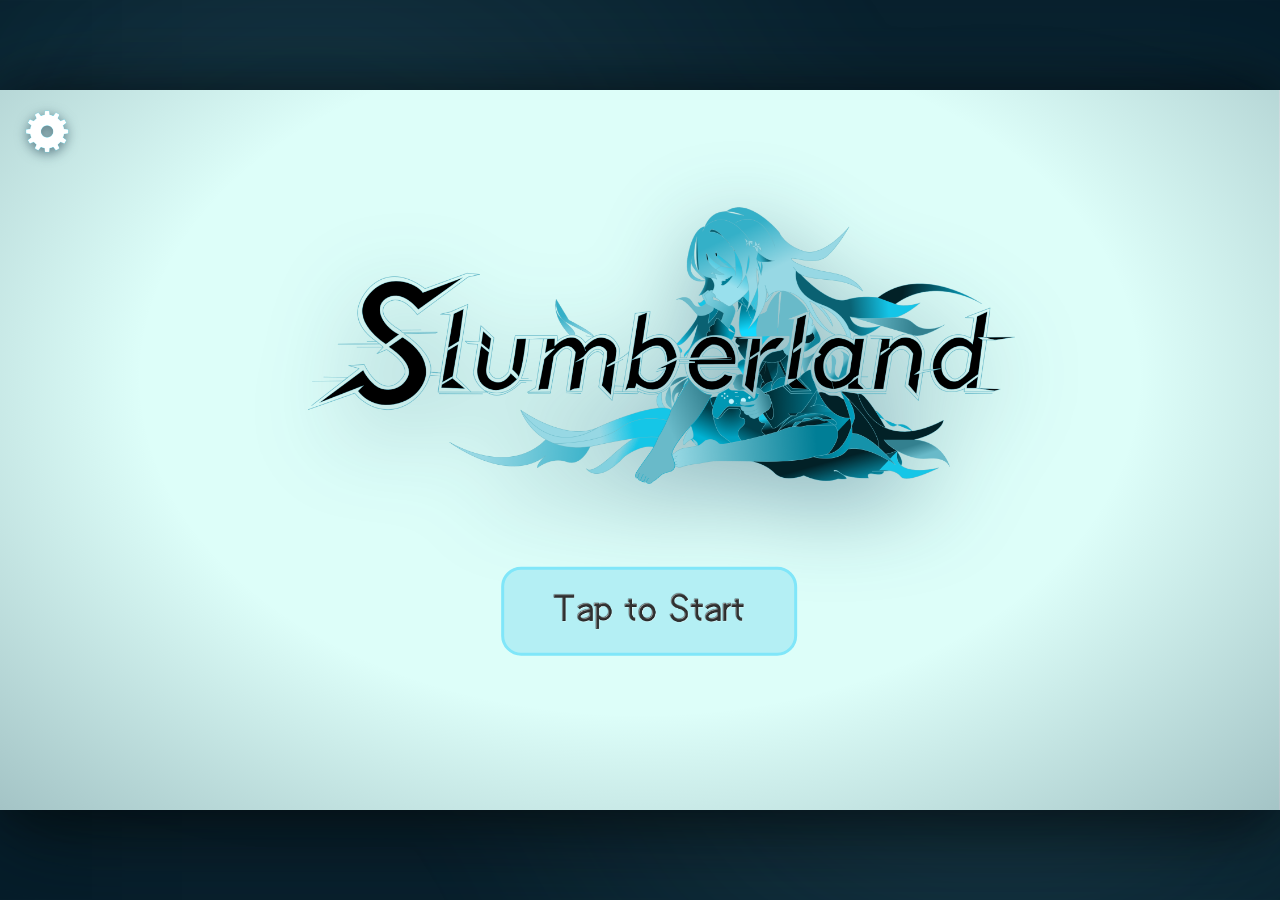
<file: index.html>
<!DOCTYPE html>
<html lang="zh-CN">
<head>
  <meta charset="UTF-8" />
  <meta name="viewport" content="width=device-width, initial-scale=1.0" />
  <title>Slumberland</title>
  <link rel="stylesheet" href="css/style.css" />
</head>
<body>
  <div class="stage">
    <div class="canvas first-page">

      <!-- ======== background art ======== -->
      <img class="bg" src="assets/img/first_page__Image2.png" alt="" />
      <div class="tint"></div>

      <!-- ======== center logo (bleeds off the top, like the design) ======== -->
      <img class="anchor first-logo fade-in" src="assets/img/first_page__Image3.png" alt="Slumberland logo" />

      <!-- ======== "Tap to start" button -> choose page ========
           Looks exactly like the original box + "tap to start" text in
           first_page.svg, but is now a real clickable button. -->
      <button class="anchor title-box fade-in" aria-label="Tap to start"
        onclick="go('choose.html')">
        <img class="title-text" src="assets/img/first_page__Image4.png" alt="Tap to start" />
      </button>

      <!-- ======== settings gear (top-left) + panel ======== -->
      <button class="gear" aria-label="Settings">
        <img src="assets/img/gear.png" alt="Settings" />
      </button>

      <div class="settings-panel">
        <div class="panel-inner">
          <button type="button" class="home-btn" data-home-btn data-i18n="home_label">Home</button>
          <span class="panel-label" data-i18n="lang_label">Language</span>
          <div class="seg">
            <button type="button" data-lang-btn="zh" class="active">中文</button>
            <button type="button" data-lang-btn="en">English</button>
          </div>
          <span class="panel-label" data-i18n="music_label">Music</span>
          <button type="button" class="switch" data-music-switch><span class="knob"></span></button>
          <span class="music-state" data-music-state>ON</span>
          <span class="panel-label vol-label" data-i18n="volume_label">Volume</span>
          <input type="range" class="vol-slider" data-volume-slider min="0" max="100" value="100" />
        </div>
      </div>

    </div>
  </div>

  <script src="js/main.js"></script>
</body>
</html>
</file>
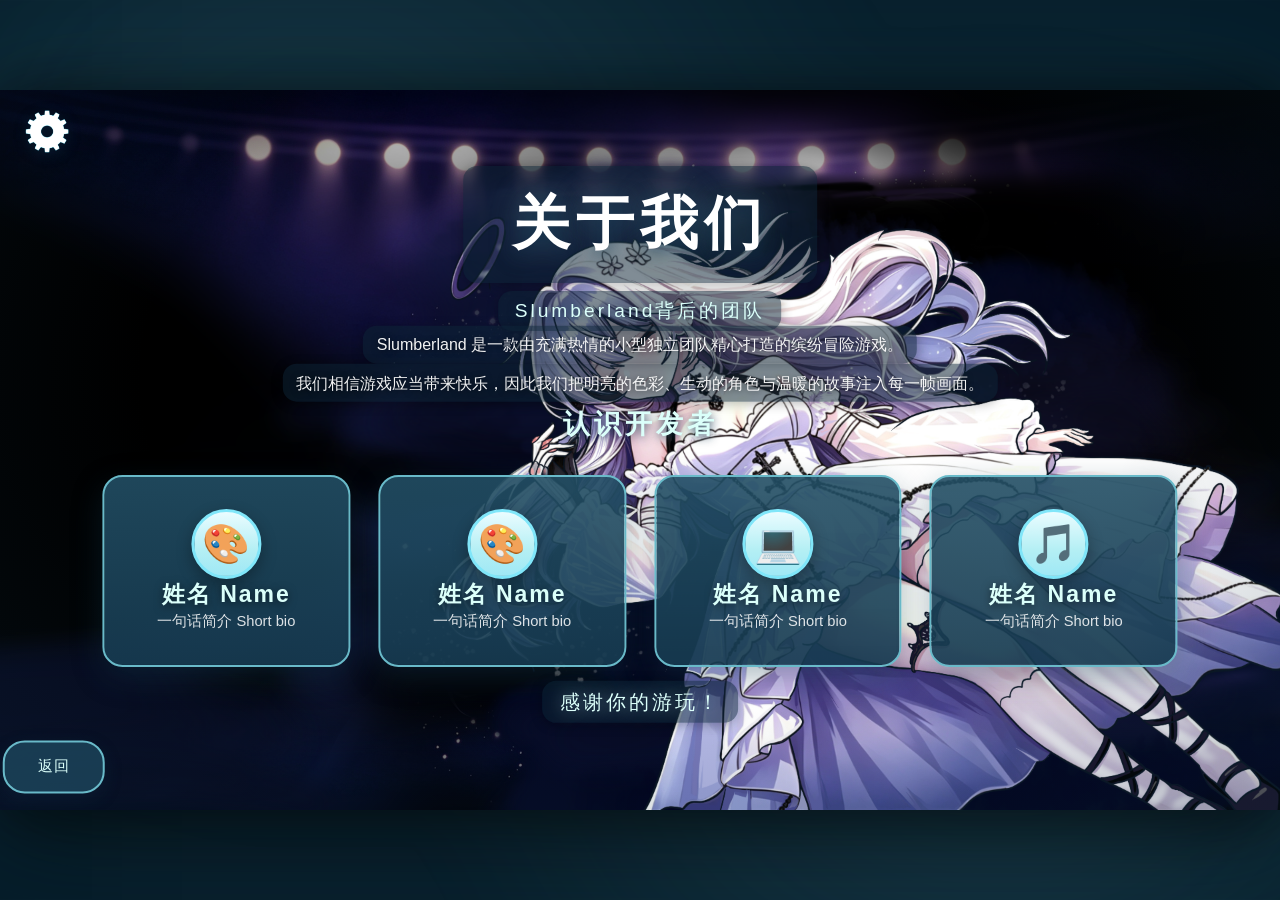
<file: about.html>
<!DOCTYPE html>
<html lang="zh-CN">
<head>
  <meta charset="UTF-8" />
  <meta name="viewport" content="width=device-width, initial-scale=1.0" />
  <title>Slumberland</title>
  <link rel="stylesheet" href="css/style.css" />
</head>
<body>
  <div class="stage">
    <div class="canvas sub-page about-page game-bg">

      <img class="bg" src="assets/img/game_back_new.png" alt="" />
      <div class="tint tint-strong"></div>

      <header class="sub-head fade-in">
        <h1 data-i18n="about_title">About Us</h1>
        <p class="lead" data-i18n="about_lead">The team behind Slumberland</p>
      </header>

      <!-- intro -->
      <div class="about-intro fade-in">
        <p data-i18n="about_p1">
          Slumberland is a colourful adventure game crafted with love by a small,
          passionate indie team.
        </p>
        <p data-i18n="about_p2">
          We believe games should spark joy, so we poured bright colours, lively
          characters and a heartfelt story into every frame.
        </p>
      </div>

      <!-- developers — 展示每一位开发者。修改：把 emoji 头像换成照片
           <img src="assets/img/你的照片.png">，填上真实姓名和一句话简介；
           新增开发者：复制一个 <article class="dev-card"> 即可 -->
      <div class="team fade-in">
        <h2 class="team-label" data-i18n="about_team">Meet the Developers</h2>
        <div class="dev-grid">
          <article class="dev-card">
            <div class="dev-avatar">&#127912;</div>
            <h3 class="dev-name">姓名 Name</h3>
            <p class="dev-info">一句话简介 Short bio</p>
          </article>

          <article class="dev-card">
            <div class="dev-avatar">&#127912;</div>
            <h3 class="dev-name">姓名 Name</h3>
            <p class="dev-info">一句话简介 Short bio</p>
          </article>

          <article class="dev-card">
            <div class="dev-avatar">&#128187;</div>
            <h3 class="dev-name">姓名 Name</h3>
            <p class="dev-info">一句话简介 Short bio</p>
          </article>

          <article class="dev-card">
            <div class="dev-avatar">&#127925;</div>
            <h3 class="dev-name">姓名 Name</h3>
            <p class="dev-info">一句话简介 Short bio</p>
          </article>
        </div>
      </div>

      <div class="anchor thanks fade-in" data-i18n="about_thanks">Thank you for playing!</div>

      <button class="anchor back-btn fade-in" data-i18n="pttlb_back"
        onclick="go('pttlb.html')">&#8592; Back</button>

      <button class="gear" aria-label="Settings">
        <img src="assets/img/gear.png" alt="Settings" />
      </button>

      <div class="settings-panel">
        <div class="panel-inner">
          <button type="button" class="home-btn" data-home-btn data-i18n="home_label">Home</button>
          <span class="panel-label" data-i18n="lang_label">Language</span>
          <div class="seg">
            <button type="button" data-lang-btn="zh" class="active">中文</button>
            <button type="button" data-lang-btn="en">English</button>
          </div>
          <span class="panel-label" data-i18n="music_label">Music</span>
          <button type="button" class="switch" data-music-switch><span class="knob"></span></button>
          <span class="music-state" data-music-state>ON</span>
          <span class="panel-label vol-label" data-i18n="volume_label">Volume</span>
          <input type="range" class="vol-slider" data-volume-slider min="0" max="100" value="100" />
        </div>
      </div>

    </div>
  </div>

  <script src="js/main.js"></script>
</body>
</html>
</file>
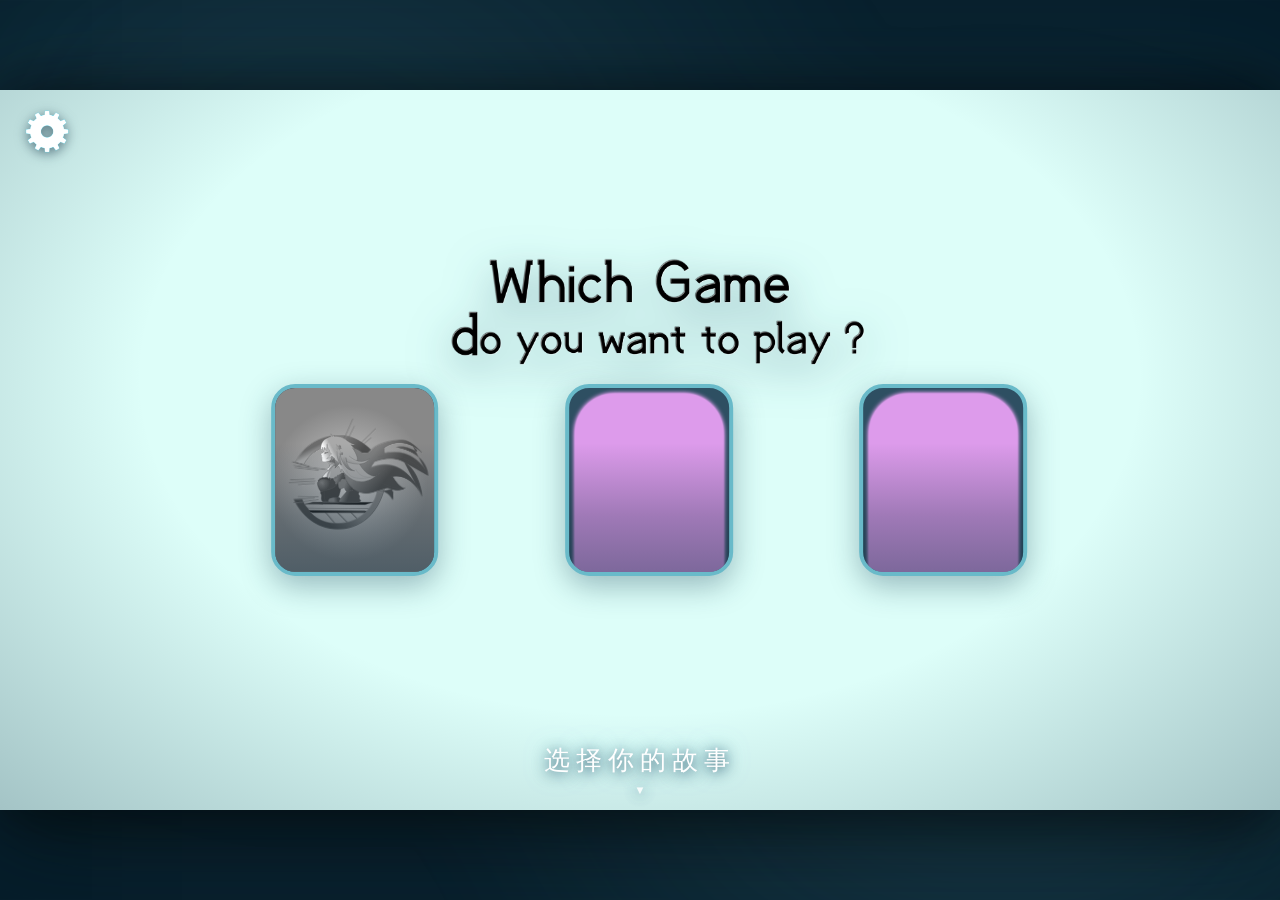
<file: choose.html>
<!DOCTYPE html>
<html lang="zh-CN">
<head>
  <meta charset="UTF-8" />
  <meta name="viewport" content="width=device-width, initial-scale=1.0" />
  <title>Slumberland</title>
  <link rel="stylesheet" href="css/style.css" />
</head>
<body>
  <div class="stage">
    <div class="canvas choose-page">

      <!-- ======== background art ======== -->
      <img class="bg" src="assets/img/choose_page__Image2.png" alt="" />
      <div class="tint"></div>

      <!-- ======== page title ======== -->
      <img class="anchor choose-title fade-in" src="assets/img/choose_page__Image3.png" alt="Choose your story" />

      <!-- ======== three independent hover boxes ======== -->
      <!-- leftmost box -> PttLB page -->
      <div class="anchor choose-box fade-in" style="--bx:27.7%;" data-target="pttlb.html">
        <img class="art" src="assets\img\logo2.svg" alt="" />
        <div class="box-shade"></div>
        <div class="box-text">
          <h3 data-i18n="box1_title">Slumberland</h3>
          <p data-i18n="box1_desc">Prelude to the Long Banquet</p>
          <span class="box-cta" data-i18n="choose_go">Enter</span>
        </div>
      </div>

      <!-- middle box -> coming soon -->
      <div class="anchor choose-box fade-in" style="--bx:50.7%;" data-target="comingsoon.html">
        <img class="art" src="assets/img/choose_page__Image15.png" alt="" />
        <div class="box-shade"></div>
        <div class="box-text">
          <h3 data-i18n="box2_title">Slumberland</h3>
          <p data-i18n="box2_desc">The Last carnival</p>
          <span class="box-cta" data-i18n="choose_go">Enter</span>
        </div>
      </div>

      <!-- rightmost box -> coming soon -->
      <div class="anchor choose-box fade-in" style="--bx:73.7%;" data-target="comingsoon.html">
        <img class="art" src="assets/img/choose_page__Image15.png" alt="" />
        <div class="box-shade"></div>
        <div class="box-text">
          <h3 data-i18n="box3_title">Gallery</h3>
          <p data-i18n="box3_desc">Unlock gorgeous artwork and collect every precious moment.</p>
          <span class="box-cta" data-i18n="choose_go">Enter</span>
        </div>
      </div>

      <!-- ======== bottom hint ======== -->
      <div class="anchor choose-hint fade-in" data-i18n="choose_hint">Choose your story</div>

      <!-- ======== settings gear (top-left) + panel ======== -->
      <button class="gear" aria-label="Settings">
        <img src="assets/img/gear.png" alt="Settings" />
      </button>

      <div class="settings-panel">
        <div class="panel-inner">
          <button type="button" class="home-btn" data-home-btn data-i18n="home_label">Home</button>
          <span class="panel-label" data-i18n="lang_label">Language</span>
          <div class="seg">
            <button type="button" data-lang-btn="zh" class="active">中文</button>
            <button type="button" data-lang-btn="en">English</button>
          </div>
          <span class="panel-label" data-i18n="music_label">Music</span>
          <button type="button" class="switch" data-music-switch><span class="knob"></span></button>
          <span class="music-state" data-music-state>ON</span>
          <span class="panel-label vol-label" data-i18n="volume_label">Volume</span>
          <input type="range" class="vol-slider" data-volume-slider min="0" max="100" value="100" />
        </div>
      </div>

    </div>
  </div>

  <script src="js/main.js"></script>
</body>
</html>
</file>
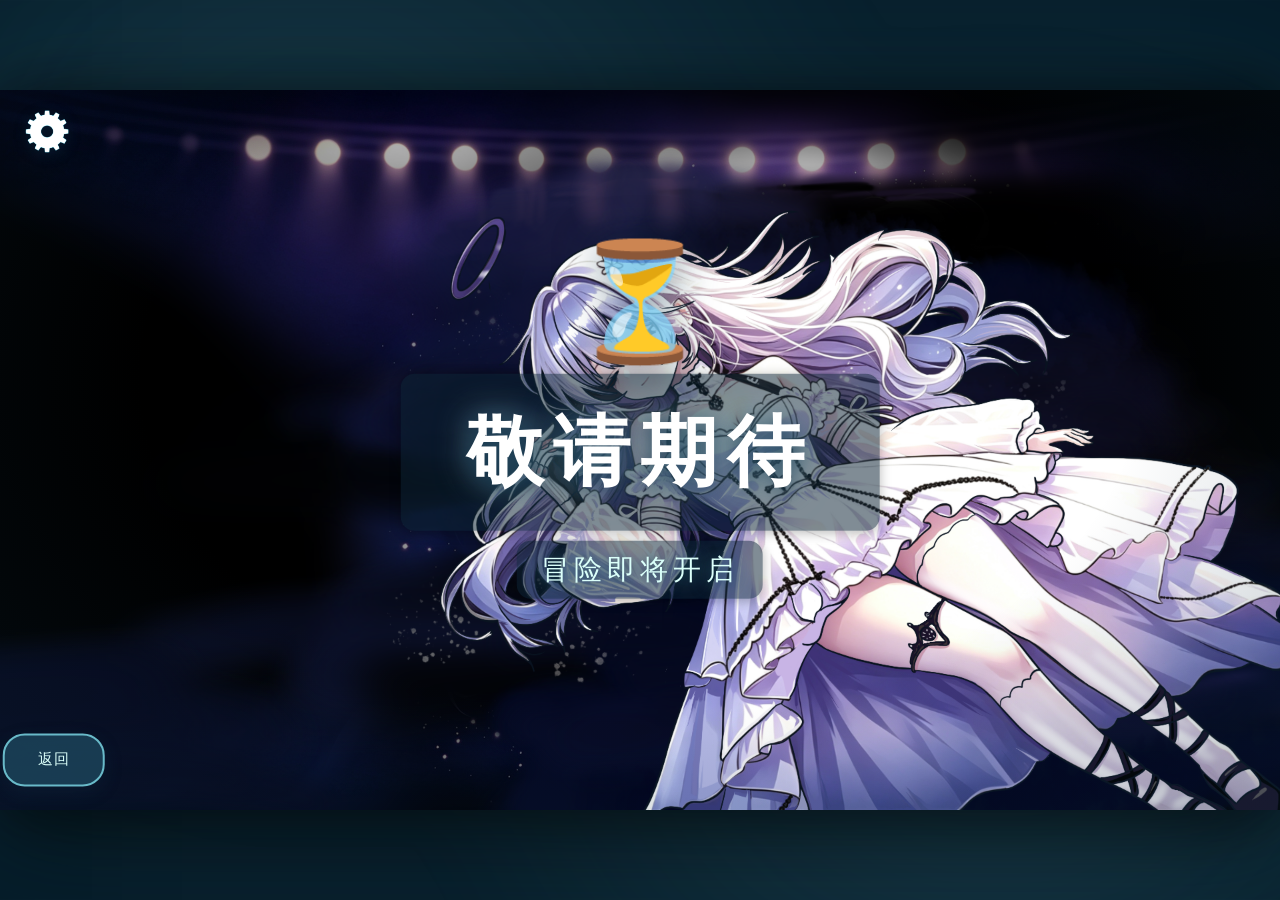
<file: comingsoon.html>
<!DOCTYPE html>
<html lang="zh-CN">
<head>
  <meta charset="UTF-8" />
  <meta name="viewport" content="width=device-width, initial-scale=1.0" />
  <title>Slumberland</title>
  <link rel="stylesheet" href="css/style.css" />
</head>
<body>
  <div class="stage">
    <div class="canvas sub-page coming-page game-bg">

      <img class="bg" src="assets/img/game_back_new.png" alt="" />
      <div class="tint tint-strong"></div>

      <!-- ======== coming soon ======== -->
      <div class="coming-soon fade-in">
        <div class="cs-clock">&#9203;</div>
        <h1 class="cs-title" data-i18n="cs_title">Coming Soon</h1>
        <p class="cs-sub" data-i18n="cs_sub">The adventure begins soon</p>
      </div>

      <!-- ======== back to choose ======== -->
      <button class="anchor back-btn fade-in" data-i18n="pttlb_back"
        onclick="go('choose.html')">&#8592; Back</button>

      <!-- ======== settings gear (top-left) + panel ======== -->
      <button class="gear" aria-label="Settings">
        <img src="assets/img/gear.png" alt="Settings" />
      </button>

      <div class="settings-panel">
        <div class="panel-inner">
          <button type="button" class="home-btn" data-home-btn data-i18n="home_label">Home</button>
          <span class="panel-label" data-i18n="lang_label">Language</span>
          <div class="seg">
            <button type="button" data-lang-btn="zh" class="active">中文</button>
            <button type="button" data-lang-btn="en">English</button>
          </div>
          <span class="panel-label" data-i18n="music_label">Music</span>
          <button type="button" class="switch" data-music-switch><span class="knob"></span></button>
          <span class="music-state" data-music-state>ON</span>
          <span class="panel-label vol-label" data-i18n="volume_label">Volume</span>
          <input type="range" class="vol-slider" data-volume-slider min="0" max="100" value="100" />
        </div>
      </div>

    </div>
  </div>

  <script src="js/main.js"></script>
</body>
</html>
</file>
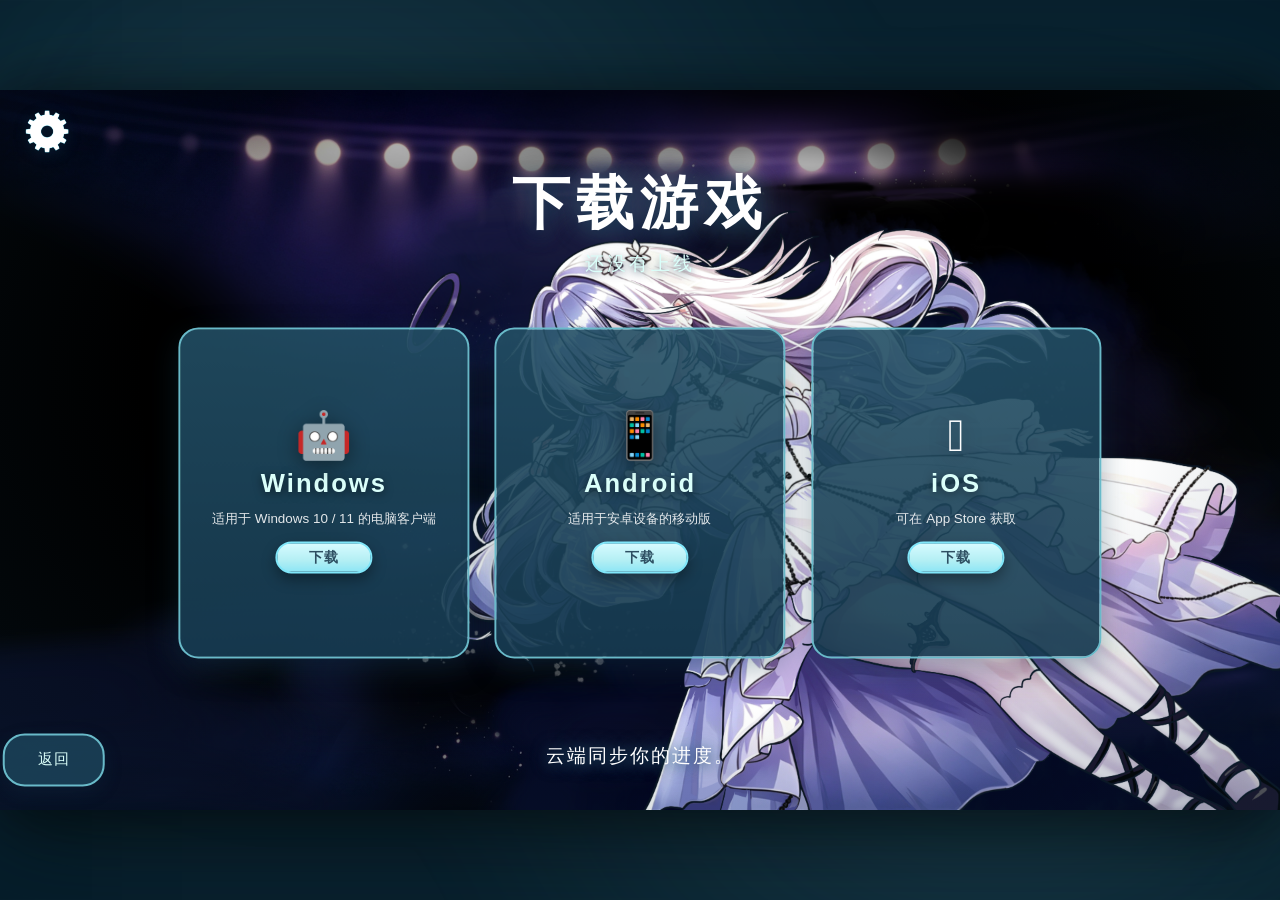
<file: download.html>
<!DOCTYPE html>
<html lang="zh-CN">
<head>
  <meta charset="UTF-8" />
  <meta name="viewport" content="width=device-width, initial-scale=1.0" />
  <title>Slumberland</title>
  <link rel="stylesheet" href="css/style.css" />
</head>
<body>
  <div class="stage">
    <div class="canvas sub-page">

      <img class="bg" src="assets/img/PttLB_page__Image2.png" alt="" />
      <div class="tint tint-strong"></div>

      <header class="sub-head fade-in">
        <h1 data-i18n="dl_title">Download</h1>
        <p class="lead" data-i18n="dl_lead">Get PttLB on your favourite platform</p>
      </header>

      <!-- platform cards -->
      <div class="cards fade-in">
        <div class="card">
          <div class="card-ico">&#129302;</div>
          <h3 data-i18n="dl_windows">Windows</h3>
          <p data-i18n="dl_windows_d">PC client for Windows 10 / 11</p>
          <button class="card-btn" data-i18n="dl_get">Download</button>
        </div>

        <div class="card">
          <div class="card-ico">&#128241;</div>
          <h3 data-i18n="dl_android">Android</h3>
          <p data-i18n="dl_android_d">Mobile version for Android devices</p>
          <button class="card-btn" data-i18n="dl_get">Download</button>
        </div>

        <div class="card">
          <div class="card-ico">&#63743;</div>
          <h3 data-i18n="dl_ios">iOS</h3>
          <p data-i18n="dl_ios_d">Available on the App Store</p>
          <button class="card-btn" data-i18n="dl_get">Download</button>
        </div>
      </div>

      <div class="anchor dl-note fade-in" data-i18n="dl_note">All platforms support cloud-sync progress.</div>

      <button class="anchor back-btn fade-in" data-i18n="pttlb_back"
        onclick="go('pttlb.html')">&#8592; Back</button>

      <button class="gear" aria-label="Settings">
        <img src="assets/img/gear.png" alt="Settings" />
      </button>

      <div class="settings-panel">
        <div class="panel-inner">
          <button type="button" class="home-btn" data-home-btn data-i18n="home_label">Home</button>
          <span class="panel-label" data-i18n="lang_label">Language</span>
          <div class="seg">
            <button type="button" data-lang-btn="zh" class="active">中文</button>
            <button type="button" data-lang-btn="en">English</button>
          </div>
          <span class="panel-label" data-i18n="music_label">Music</span>
          <button type="button" class="switch" data-music-switch><span class="knob"></span></button>
          <span class="music-state" data-music-state>ON</span>
          <span class="panel-label vol-label" data-i18n="volume_label">Volume</span>
          <input type="range" class="vol-slider" data-volume-slider min="0" max="100" value="100" />
        </div>
      </div>

    </div>
  </div>

  <script src="js/main.js"></script>
</body>
</html>
</file>
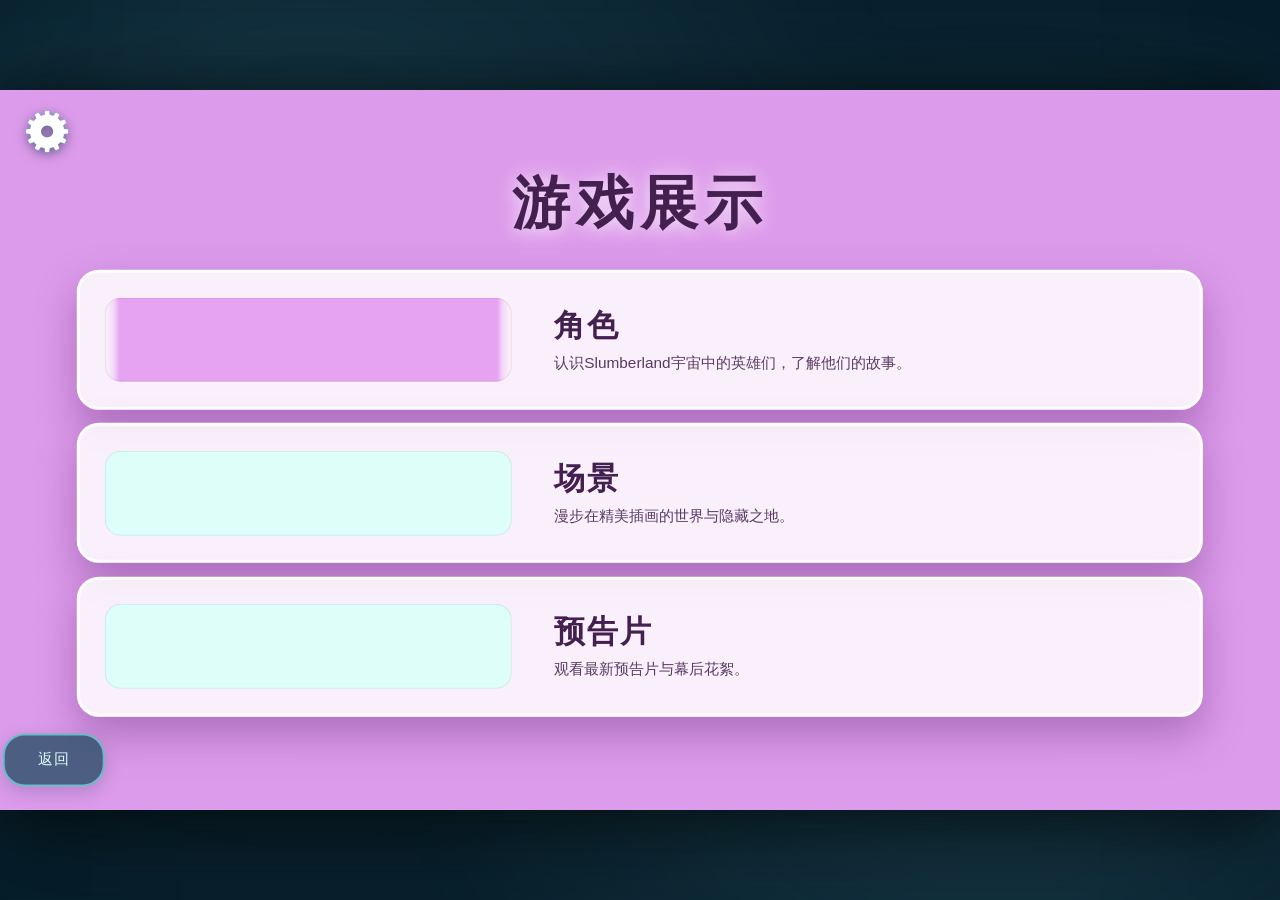
<file: gameshowcase.html>
<!DOCTYPE html>
<html lang="zh-CN">
<head>
  <meta charset="UTF-8" />
  <meta name="viewport" content="width=device-width, initial-scale=1.0" />
  <title>Slumberland</title>
  <link rel="stylesheet" href="css/style.css" />
</head>
<body>
  <div class="stage">
    <div class="canvas sub-page showcase-page">

      <!-- Pure-colour showcase page (left image / right text).
           新增展示项：复制一个 <article class="show-row"> 整段，换掉图片
           路径和 data-i18n 文案即可，无需改 JS/CSS。 -->
      <header class="sub-head fade-in">
        <h1 data-i18n="show_title">Game Showcase</h1>
      </header>

      <div class="showcase-list fade-in">
        <article class="show-row">
          <div class="show-media" style="background-image:url('assets/img/choose_page__Image15.png')"></div>
          <div class="show-info">
            <h3 data-i18n="show_c1_t">Characters</h3>
            <p data-i18n="show_c1_d">Meet the heroes of the Slumberland universe and learn their stories.</p>
          </div>
        </article>

        <article class="show-row">
          <div class="show-media" style="background-image:url('assets/img/choose_page__Image2.png')"></div>
          <div class="show-info">
            <h3 data-i18n="show_c2_t">Scenes</h3>
            <p data-i18n="show_c2_d">Wander through beautifully illustrated worlds and hidden lands.</p>
          </div>
        </article>

        <article class="show-row">
          <div class="show-media" style="background-image:url('assets/img/first_page__Image2.png')"></div>
          <div class="show-info">
            <h3 data-i18n="show_c3_t">Trailers</h3>
            <p data-i18n="show_c3_d">Watch the latest trailers and behind-the-scenes previews.</p>
          </div>
        </article>
      </div>

      <button class="anchor back-btn fade-in" data-i18n="pttlb_back"
        onclick="go('pttlb.html')">&#8592; Back</button>

      <button class="gear" aria-label="Settings">
        <img src="assets/img/gear.png" alt="Settings" />
      </button>

      <div class="settings-panel">
        <div class="panel-inner">
          <button type="button" class="home-btn" data-home-btn data-i18n="home_label">Home</button>
          <span class="panel-label" data-i18n="lang_label">Language</span>
          <div class="seg">
            <button type="button" data-lang-btn="zh" class="active">中文</button>
            <button type="button" data-lang-btn="en">English</button>
          </div>
          <span class="panel-label" data-i18n="music_label">Music</span>
          <button type="button" class="switch" data-music-switch><span class="knob"></span></button>
          <span class="music-state" data-music-state>ON</span>
          <span class="panel-label vol-label" data-i18n="volume_label">Volume</span>
          <input type="range" class="vol-slider" data-volume-slider min="0" max="100" value="100" />
        </div>
      </div>

    </div>
  </div>

  <script src="js/main.js"></script>
</body>
</html>
</file>
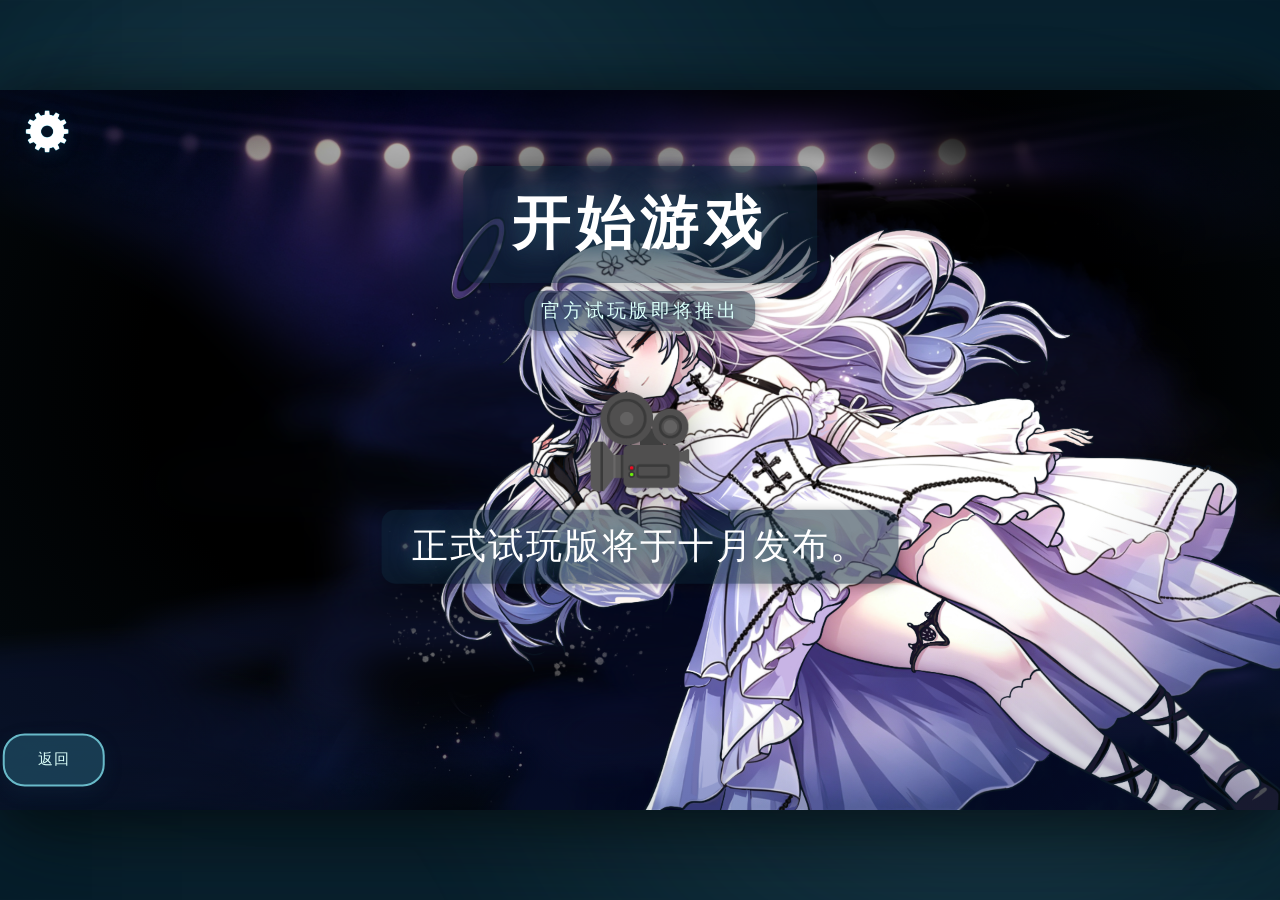
<file: play.html>
<!DOCTYPE html>
<html lang="zh-CN">
<head>
  <meta charset="UTF-8" />
  <meta name="viewport" content="width=device-width, initial-scale=1.0" />
  <title>Slumberland</title>
  <link rel="stylesheet" href="css/style.css" />
</head>
<body>
  <div class="stage">
    <div class="canvas sub-page game-bg">

      <img class="bg" src="assets/img/game_back_new.png" alt="" />
      <div class="tint tint-strong"></div>

      <!-- header -->
      <header class="sub-head fade-in">
        <h1 data-i18n="play_title">Play Now</h1>
        <p class="lead" data-i18n="play_lead">Choose how you want to play</p>
      </header>

      <!-- official demo notice -->
      <div class="demo-msg fade-in">
        <div class="demo-ico">&#127909;</div>
        <p class="demo-text" data-i18n="play_demo">The official demo will be released in October.</p>
      </div>

      <!-- back -->
      <button class="anchor back-btn fade-in" data-i18n="pttlb_back"
        onclick="go('pttlb.html')">&#8592; Back</button>

      <!-- gear + settings -->
      <button class="gear" aria-label="Settings">
        <img src="assets/img/gear.png" alt="Settings" />
      </button>

      <div class="settings-panel">
        <div class="panel-inner">
          <button type="button" class="home-btn" data-home-btn data-i18n="home_label">Home</button>
          <span class="panel-label" data-i18n="lang_label">Language</span>
          <div class="seg">
            <button type="button" data-lang-btn="zh" class="active">中文</button>
            <button type="button" data-lang-btn="en">English</button>
          </div>
          <span class="panel-label" data-i18n="music_label">Music</span>
          <button type="button" class="switch" data-music-switch><span class="knob"></span></button>
          <span class="music-state" data-music-state>ON</span>
          <span class="panel-label vol-label" data-i18n="volume_label">Volume</span>
          <input type="range" class="vol-slider" data-volume-slider min="0" max="100" value="100" />
        </div>
      </div>

    </div>
  </div>

  <script src="js/main.js"></script>
</body>
</html>
</file>
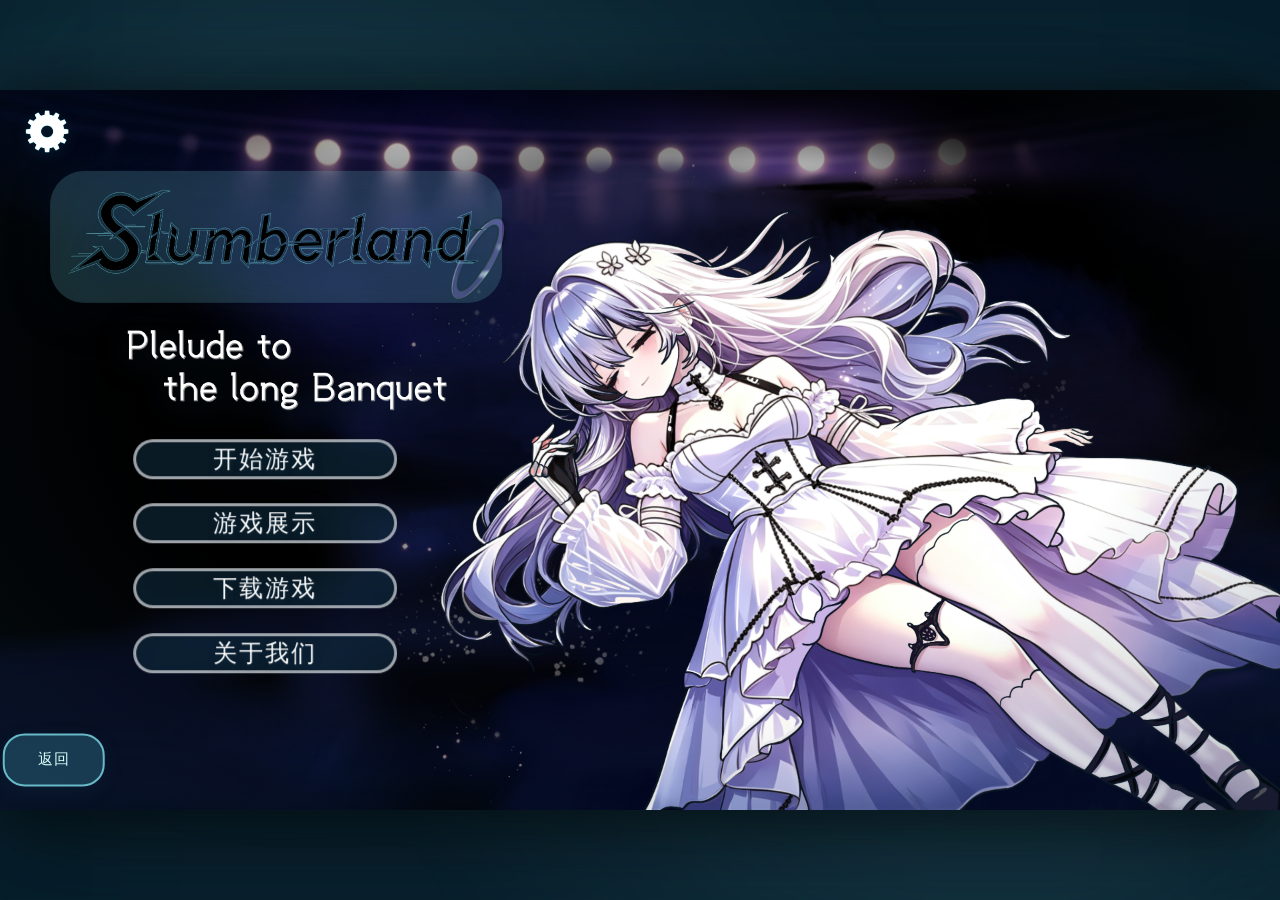
<file: pttlb.html>
<!DOCTYPE html>
<html lang="zh-CN">
<head>
  <meta charset="UTF-8" />
  <meta name="viewport" content="width=device-width, initial-scale=1.0" />
  <title>Slumberland</title>
  <link rel="stylesheet" href="css/style.css" />
</head>
<body>
  <div class="stage">
    <div class="canvas pttlb-page">

      <!-- ======== background art ======== -->
      <img class="bg" src="assets\img\game_back_new.png" alt="" />
      <div class="tint"></div>

      <!-- ======== page title + subtitle (left side, from the design) ======== -->
      <img class="anchor pttlb-title fade-in" src="assets/img/PttLB_page__Image3.png" alt="Slumberland" />
      <img class="anchor pttlb-logo fade-in" src="assets/img/PttLB_page__Image7.png" alt="Slumberland logo" />
      <img class="anchor pttlb-sub fade-in" src="assets/img/PttLB_page__Image5.png" alt="subtitle" />

      <!-- ======== four navigation buttons (from the design) ======== -->
      <button class="anchor pttlb-btn p-btn-1 fade-in"
        data-i18n="btn_play" onclick="go('play.html')">Play Now</button>

      <button class="anchor pttlb-btn p-btn-2 fade-in"
        data-i18n="btn_showcase" onclick="go('gameshowcase.html')">Gameshowcase</button>

      <button class="anchor pttlb-btn p-btn-3 fade-in"
        data-i18n="btn_download" onclick="go('download.html')">Download</button>

      <button class="anchor pttlb-btn p-btn-4 fade-in"
        data-i18n="btn_about" onclick="go('about.html')">About Us</button>

      <!-- ======== back to choose page ======== -->
      <button class="anchor back-btn fade-in" data-i18n="pttlb_back"
        onclick="go('choose.html')">&#8592; Back</button>

      <!-- ======== settings gear (top-left) + panel ======== -->
      <button class="gear" aria-label="Settings">
        <img src="assets/img/gear.png" alt="Settings" />
      </button>

      <div class="settings-panel">
        <div class="panel-inner">
          <button type="button" class="home-btn" data-home-btn data-i18n="home_label">Home</button>
          <span class="panel-label" data-i18n="lang_label">Language</span>
          <div class="seg">
            <button type="button" data-lang-btn="zh" class="active">中文</button>
            <button type="button" data-lang-btn="en">English</button>
          </div>
          <span class="panel-label" data-i18n="music_label">Music</span>
          <button type="button" class="switch" data-music-switch><span class="knob"></span></button>
          <span class="music-state" data-music-state>ON</span>
          <span class="panel-label vol-label" data-i18n="volume_label">Volume</span>
          <input type="range" class="vol-slider" data-volume-slider min="0" max="100" value="100" />
        </div>
      </div>

    </div>
  </div>

  <script src="js/main.js"></script>
</body>
</html>
</file>
<file: css/style.css>
/* =========================================================
   PttLB Website - Shared Theme
   Theme colors derived from the design SVGs:
     --cyan-light  #DBFFFA   (light background tint)
     --cyan        #B4EFF4   (title box / accent)
     --cyan-border #80E6F9   (light teal border)
     --teal        #69BAC9   (mid teal border / accents)
     --dark        #2E4F62   (dark blue boxes)
   ========================================================= */

:root {
  --cyan-light: #DBFFFA;
  --cyan: #B4EFF4;
  --cyan-border: #80E6F9;
  --teal: #69BAC9;
  --teal-strong: #35a6bd;
  --dark: #2E4F62;
  --dark-deep: #1c3545;
  --white: #ffffff;
  --shadow: 0 10px 30px rgba(20, 60, 80, 0.35);
  --shadow-soft: 0 6px 18px rgba(20, 60, 80, 0.22);
  --glow-cyan: 0 0 22px rgba(128, 230, 249, 0.5);
  --ease-out: cubic-bezier(0.22, 1, 0.36, 1);
  --ease-spring: cubic-bezier(0.34, 1.56, 0.64, 1);
  --font-deco: "ZCOOL KuaiLe", "站酷文艺体", "STKaiti", "KaiTi",
    "PingFang SC", "Microsoft YaHei", "Noto Sans SC", sans-serif;
  --font-body: "PingFang SC", "Microsoft YaHei", "Noto Sans SC",
    "Segoe UI", sans-serif;
}

* {
  margin: 0;
  padding: 0;
  box-sizing: border-box;
}

html,
body {
  width: 100%;
  height: 100%;
  overflow: hidden;
  font-family: var(--font-body);
  background: #081f2c;
  color: var(--white);
}

a {
  color: inherit;
  text-decoration: none;
}

button {
  font-family: inherit;
  cursor: pointer;
  border: none;
  background: none;
  color: inherit;
}

img {
  -webkit-user-drag: none;
  user-select: none;
}

/* ============ Stage / Canvas (16:9 design canvas) ============ */
.stage {
  position: fixed;
  inset: 0;
  display: flex;
  align-items: center;
  justify-content: center;
  background: #081f2c;
}

/* slow ambient glow breathing behind the game canvas (premium feel) */
.stage::before {
  content: "";
  position: absolute;
  inset: -8%;
  z-index: 0;
  background: radial-gradient(circle at 28% 30%, rgba(105, 186, 201, 0.14), transparent 46%),
    radial-gradient(circle at 74% 68%, rgba(128, 230, 249, 0.14), transparent 46%);
  filter: blur(36px);
  pointer-events: none;
  animation: ambience 11s ease-in-out infinite alternate;
}

@keyframes ambience {
  from {
    opacity: 0.5;
    transform: scale(1);
  }
  to {
    opacity: 1;
    transform: scale(1.06);
  }
}

.canvas {
  position: relative;
  overflow: hidden;
  width: min(100vw, calc(100vh * 16 / 9));
  height: min(100vh, calc(100vw * 9 / 16));
  box-shadow: 0 0 60px rgba(0, 0, 0, 0.55), 0 0 120px rgba(46, 150, 180, 0.12),
    0 30px 80px rgba(0, 0, 0, 0.5);
}

.canvas > .bg {
  position: absolute;
  inset: 0;
  width: 100%;
  height: 100%;
  object-fit: fill;
  pointer-events: none;
  user-select: none;
}

/* soft dark overlay to help interactive UI stand out on bright art */
.canvas > .tint {
  position: absolute;
  inset: 0;
  background: radial-gradient(
    ellipse at 50% 40%,
    rgba(20, 60, 85, 0) 55%,
    rgba(15, 45, 65, 0.28) 100%
  );
  pointer-events: none;
}

/* position helper: use as translate(-50%,-50%) anchored elements */
.anchor {
  position: absolute;
  transform: translate(-50%, -50%);
}

/* ============ Buttons ============ */
.btn {
  position: absolute;
  display: inline-flex;
  align-items: center;
  justify-content: center;
  gap: 12px;
  font-family: var(--font-deco);
  font-weight: 700;
  letter-spacing: 2px;
  border-radius: 26px;
  background: linear-gradient(180deg, #c9f6fb 0%, var(--cyan) 55%, #8fe6f5 100%);
  color: var(--dark);
  border: 3px solid var(--cyan-border);
  box-shadow: var(--shadow-soft), inset 0 1px 0 rgba(255, 255, 255, 0.8);
  transition: transform 0.25s ease, box-shadow 0.25s ease, filter 0.25s ease;
  cursor: pointer;
  user-select: none;
}

.btn:hover {
  transform: translateY(-4px) scale(1.04);
  box-shadow: 0 16px 34px rgba(18, 90, 115, 0.45);
  filter: brightness(1.05);
}

.btn:active {
  transform: translateY(-1px) scale(0.98);
}

.btn .btn-ico {
  font-size: 1.2em;
  line-height: 1;
}

/* darker variant used on choose/PttLB pages */
.btn-dark {
  background: linear-gradient(180deg, #3a6278 0%, var(--dark) 60%, #21404f 100%);
  color: var(--white);
  border-color: var(--teal);
  box-shadow: var(--shadow-soft), inset 0 1px 0 rgba(255, 255, 255, 0.15);
}

.btn-dark:hover {
  box-shadow: 0 16px 34px rgba(0, 0, 0, 0.4);
}

/* ============ Settings / Gear menu (shared, every page) ============ */
.gear {
  position: absolute;
  top: 1.6%;
  left: 1.6%;
  width: 4.2%;
  height: 7.4%;
  min-width: 34px;
  min-height: 60px;
  z-index: 60;
  display: flex;
  align-items: center;
  justify-content: center;
  cursor: pointer;
  filter: drop-shadow(0 3px 6px rgba(10, 40, 60, 0.55));
  transition: transform 0.4s ease;
}

.gear svg,
.gear img {
  width: 100%;
  height: 100%;
  object-fit: contain;
}

.gear:hover svg,
.gear:hover img,
.gear.spinning svg,
.gear.spinning img {
  animation: gear-spin 3.2s linear infinite;
}

@keyframes gear-spin {
  to {
    transform: rotate(360deg);
  }
}

/* settings panel drops from the very top of the screen */
.settings-panel {
  position: absolute;
  top: 0;
  left: 0;
  width: 100%;
  z-index: 70;
  transform: translateY(-100%);
  opacity: 0;
  transition: transform 0.38s cubic-bezier(0.22, 1, 0.36, 1), opacity 0.3s ease;
  pointer-events: none;
}

.settings-panel.open {
  transform: translateY(0);
  opacity: 1;
  pointer-events: auto;
}

.settings-panel .panel-inner {
  display: flex;
  align-items: center;
  justify-content: center;
  gap: 28px;
  flex-wrap: wrap;
  padding: 16px 26px 18px;
  background: linear-gradient(180deg, rgba(30, 74, 96, 0.97), rgba(22, 58, 78, 0.96));
  border-bottom: 3px solid var(--teal);
  box-shadow: 0 14px 30px rgba(5, 25, 40, 0.5);
  font-family: var(--font-deco);
}

.panel-inner .panel-label {
  font-size: clamp(12px, 1.6vw, 22px);
  color: var(--cyan-light);
  letter-spacing: 2px;
  margin-right: 4px;
}

/* segmented control */
.seg {
  display: inline-flex;
  border-radius: 22px;
  overflow: hidden;
  border: 2px solid var(--teal);
  background: rgba(255, 255, 255, 0.08);
}

.seg button {
  padding: 8px 18px;
  font-family: var(--font-deco);
  font-size: clamp(12px, 1.4vw, 20px);
  color: var(--cyan-light);
  transition: background 0.25s ease, color 0.25s ease;
  white-space: nowrap;
}

.seg button + button {
  border-left: 2px solid rgba(255, 255, 255, 0.15);
}

.seg button.active {
  background: var(--cyan);
  color: var(--dark);
  font-weight: 700;
}

/* music switch */
.switch {
  position: relative;
  width: 64px;
  height: 30px;
  border-radius: 18px;
  border: 2px solid var(--teal);
  background: rgba(255, 255, 255, 0.1);
  transition: background 0.3s ease, border-color 0.3s ease;
}

.switch .knob {
  position: absolute;
  top: 2px;
  left: 2px;
  width: 22px;
  height: 22px;
  border-radius: 50%;
  background: var(--cyan);
  transition: transform 0.3s cubic-bezier(0.34, 1.56, 0.64, 1), background 0.3s;
  box-shadow: 0 2px 6px rgba(0, 0, 0, 0.35);
}

.switch.on {
  background: rgba(64, 180, 200, 0.35);
  border-color: var(--cyan-border);
}

.switch.on .knob {
  transform: translateX(34px);
  background: #ffffff;
}

.music-state {
  font-size: clamp(11px, 1.2vw, 17px);
  color: var(--cyan-light);
  min-width: 66px;
}

/* volume slider (next to the music switch) */
.vol-label {
  margin-left: 4px;
}

.vol-slider {
  -webkit-appearance: none;
  appearance: none;
  width: 160px;
  max-width: 30vw;
  height: 8px;
  border-radius: 6px;
  background: linear-gradient(90deg, var(--teal), var(--cyan-border));
  box-shadow: inset 0 1px 3px rgba(5, 25, 40, 0.5);
  cursor: pointer;
  outline: none;
}

.vol-slider::-webkit-slider-thumb {
  -webkit-appearance: none;
  appearance: none;
  width: 20px;
  height: 20px;
  border-radius: 50%;
  background: var(--white);
  border: 3px solid var(--teal);
  box-shadow: 0 2px 6px rgba(5, 25, 40, 0.45);
  transition: transform 0.15s ease;
}

.vol-slider::-webkit-slider-thumb:hover {
  transform: scale(1.15);
}

.vol-slider::-moz-range-thumb {
  width: 20px;
  height: 20px;
  border-radius: 50%;
  background: var(--white);
  border: 3px solid var(--teal);
  box-shadow: 0 2px 6px rgba(5, 25, 40, 0.45);
}

.vol-slider::-moz-range-track {
  height: 8px;
  border-radius: 6px;
  background: linear-gradient(90deg, var(--teal), var(--cyan-border));
}

/* back-to-home button in the settings panel */
.home-btn {
  margin-right: 8px;
  padding: 8px 20px;
  border-radius: 22px;
  border: 2px solid var(--teal);
  background: rgba(255, 255, 255, 0.08);
  color: var(--cyan-light);
  font-family: var(--font-deco);
  font-size: clamp(12px, 1.4vw, 20px);
  white-space: nowrap;
  cursor: pointer;
  transition: background 0.25s ease, color 0.25s ease;
}

.home-btn:hover {
  background: var(--cyan);
  color: var(--dark);
}

.home-btn.is-hidden {
  display: none;
}

/* ============ Fade-in helper ============ */
.fade-in {
  opacity: 0;
  animation: fadeIn 1.1s var(--ease-out) forwards;
}

@keyframes fadeIn {
  to {
    opacity: 1;
  }
}

/* float animation for decorations */
@keyframes floaty {
  0%,
  100% {
    transform: translateY(0);
  }
  50% {
    transform: translateY(-10px);
  }
}

/* soft pulsing glow used by the bottom hint texts */
@keyframes hintPulse {
  0%,
  100% {
    opacity: 0.92;
    text-shadow: 0 2px 14px rgba(10, 45, 70, 0.9), 0 0 14px rgba(128, 230, 249, 0.35);
  }
  50% {
    opacity: 1;
    text-shadow: 0 2px 14px rgba(10, 45, 70, 0.9), 0 0 30px rgba(128, 230, 249, 0.95);
  }
}

/* gentle bounce for the hint chevron */
@keyframes hintBob {
  0%,
  100% {
    transform: translateY(0);
  }
  50% {
    transform: translateY(7px);
  }
}

/* breathing glow on the "Tap to start" box */
@keyframes titlePulse {
  0%,
  100% {
    box-shadow: 0 8px 24px rgba(18, 100, 130, 0.35), 0 0 0 0 rgba(180, 239, 244, 0);
  }
  50% {
    box-shadow: 0 12px 34px rgba(18, 100, 130, 0.6), 0 0 28px 2px rgba(180, 239, 244, 0.5);
  }
}

/* ============ Responsive canvas fallback ============ */
@media (max-aspect-ratio: 16/9) {
  .canvas {
    width: min(100vw, calc(100vh * 16 / 9));
    height: min(100vh, calc(100vw * 9 / 16));
  }
}

/* =====================================================================
   FIRST PAGE
   ===================================================================== */
.first-logo {
  left: 51.5%;
  top: 34.7%;
  width: 66.5%;
  height: auto;
  opacity: 0.69;
  pointer-events: none;
  filter: drop-shadow(0 24px 46px rgba(15, 60, 90, 0.4));
}

/* "Tap to start" button (bottom centre) — looks EXACTLY like the original
   box + text in first_page.svg, now a real clickable button. */
.title-box {
  left: 50.7%;
  top: 72.4%;
  width: 23.1%;
  height: 12.3%;
  display: flex;
  align-items: center;
  justify-content: center;
  padding: 0;
  background: rgb(180, 239, 244); /* original box fill #B4EFF4 */
  border: 3px solid rgb(128, 230, 249); /* original stroke #80E6F9 */
  border-radius: 20px;
  cursor: pointer;
  transition: transform 0.4s var(--ease-out), filter 0.4s ease;
  animation: fadeIn 1.1s var(--ease-out) both, titlePulse 3s ease-in-out 1.4s infinite;
}

.title-box:hover {
  filter: brightness(1.1);
  outline: 3px solid rgba(180, 239, 244, 0.45);
  outline-offset: 5px;
}

.title-box:active {
  filter: brightness(0.96);
}

.title-box .title-text {
  width: 66%;
  height: auto;
  pointer-events: none;
  user-select: none;
}

/* =====================================================================
   CHOOSE PAGE  (three independent hover boxes)
   ===================================================================== */
.choose-title {
  left: 51.4%;
  top: 30.8%;
  width: 32.3%;
  height: auto;
  pointer-events: none;
  filter: drop-shadow(0 12px 22px rgba(15, 60, 90, 0.5));
}

.choose-hint {
  left: 50%;
  top: 94.5%;
  font-family: var(--font-deco);
  font-size: clamp(15px, 2vw, 34px);
  letter-spacing: 6px;
  color: #ffffff;
  pointer-events: none;
  text-shadow: 0 2px 14px rgba(10, 45, 70, 0.9), 0 0 22px rgba(128, 230, 249, 0.55);
  white-space: nowrap;
  animation: fadeIn 1.1s var(--ease-out) both, hintPulse 2.6s ease-in-out 1.3s infinite;
}

.choose-hint::after {
  content: "▼";
  display: block;
  margin-top: 7px;
  font-size: 0.45em;
  letter-spacing: 0;
  line-height: 1;
  text-align: center;
  opacity: 0.85;
  animation: hintBob 1.7s var(--ease-out) infinite;
}

/* --- hover boxes --- */
.choose-box {
  left: var(--bx, 50%);
  top: 54.2%;
  width: 13.1%;
  height: 26.7%;
  border-radius: 24px;
  border: 4px solid var(--teal);
  background: var(--dark);
  box-shadow: var(--shadow);
  overflow: hidden;
  cursor: pointer;
  z-index: 2;
  transition: top 0.5s cubic-bezier(0.3, 1.1, 0.4, 1),
    width 0.5s cubic-bezier(0.3, 1.1, 0.4, 1),
    height 0.5s cubic-bezier(0.3, 1.1, 0.4, 1),
    box-shadow 0.5s ease, border-color 0.5s ease;
}

.choose-box img.art {
  position: absolute;
  inset: 0;
  width: 100%;
  height: 100%;
  object-fit: cover;
  object-position: center top;
  transition: transform 0.6s ease;
}

.choose-box:hover,
.choose-box.expanded {
  top: 63%;
  width: 17.5%;
  height: 44.2%;
  border-color: var(--cyan-border);
  box-shadow: 0 26px 55px rgba(8, 45, 68, 0.65), var(--glow-cyan);
  z-index: 5;
}

.choose-box:hover img.art,
.choose-box.expanded img.art {
  transform: scale(1.08);
}

.box-shade {
  position: absolute;
  inset: 0;
  background: linear-gradient(
    180deg,
    rgba(15, 45, 65, 0) 30%,
    rgba(15, 42, 60, 0.55) 70%,
    rgba(16, 46, 65, 0.85) 100%
  );
  opacity: 0.55;
  transition: opacity 0.5s ease;
}

.choose-box:hover .box-shade,
.choose-box.expanded .box-shade {
  opacity: 1;
}

.box-text {
  position: absolute;
  left: 0;
  right: 0;
  bottom: 0;
  padding: 6% 7% 5%;
  text-align: center;
  opacity: 0;
  transform: translateY(18px);
  transition: opacity 0.5s ease 0.08s, transform 0.5s ease 0.08s;
}

.choose-box:hover .box-text,
.choose-box.expanded .box-text {
  opacity: 1;
  transform: translateY(0);
}

.box-text h3 {
  font-family: var(--font-deco);
  font-size: clamp(12px, 1.7vw, 30px);
  letter-spacing: 2px;
  color: var(--white);
  text-shadow: 0 2px 8px rgba(0, 0, 0, 0.6);
}

.box-text p {
  margin-top: 2.5%;
  font-size: clamp(8px, 0.95vw, 15px);
  line-height: 1.5;
  color: var(--cyan-light);
  text-shadow: 0 1px 6px rgba(0, 0, 0, 0.6);
}

.box-text .box-cta {
  display: inline-block;
  margin-top: 3%;
  padding: 1.6% 9%;
  border-radius: 20px;
  background: linear-gradient(180deg, #d7fbff, var(--cyan) 60%, #8fe6f5);
  color: var(--dark);
  border: 2px solid var(--cyan-border);
  font-family: var(--font-deco);
  font-size: clamp(9px, 1vw, 17px);
  font-weight: 700;
  box-shadow: 0 4px 12px rgba(0, 0, 0, 0.35);
}

/* =====================================================================
   PTTLB PAGE (four navigation buttons)
   ===================================================================== */
.pttlb-title {
  left: 21.6%;
  top: 20.4%;
  width: 35.3%;
  height: auto;
  pointer-events: none;
  filter: drop-shadow(0 10px 20px rgba(10, 40, 65, 0.55));
}

/* game logo placed centred inside the upper-left title box (over the banner) */
.pttlb-logo {
  left: 21.7%;
  top: 19.7%;
  width: 32.7%;
  height: auto;
  pointer-events: none;
  filter: drop-shadow(0 6px 16px rgba(10, 40, 65, 0.6));
}

.pttlb-sub {
  left: 22.4%;
  top: 38.9%;
  width: 25%;
  height: auto;
  pointer-events: none;
  filter: drop-shadow(0 6px 14px rgba(10, 40, 65, 0.5));
}

.pttlb-btn {
  left: 20.7%;
  width: 20.6%;
  height: 5.5%;
  border-radius: 30px;
  background: rgba(16, 44, 62, 0.6);
  border: 3px solid rgba(255, 255, 255, 0.6);
  color: var(--white);
  font-family: var(--font-deco);
  font-size: clamp(12px, 1.9vw, 32px);
  letter-spacing: 2px;
  text-shadow: 0 2px 6px rgba(10, 40, 60, 0.9);
  backdrop-filter: blur(3px);
  transition: background 0.35s var(--ease-out), transform 0.35s var(--ease-out),
    box-shadow 0.35s var(--ease-out), border-color 0.35s ease;
}

.pttlb-btn:hover {
  background: rgba(46, 79, 98, 0.82);
  border-color: var(--cyan-border);
  transform: translate(-50%, -50%) scale(1.06);
  box-shadow: 0 16px 34px rgba(8, 40, 60, 0.55), var(--glow-cyan);
  text-shadow: 0 0 16px rgba(180, 239, 244, 0.9);
}

.back-btn {
  left: 4.2%;
  top: 93%;
  padding: 1.1% 2.6%;
  border-radius: 22px;
  background: rgba(30, 74, 96, 0.75);
  border: 2px solid var(--teal);
  color: var(--cyan-light);
  font-family: var(--font-deco);
  font-size: clamp(11px, 1.2vw, 20px);
  letter-spacing: 1px;
  white-space: nowrap;
  box-shadow: var(--shadow-soft);
  transition: background 0.35s var(--ease-out), transform 0.35s var(--ease-out),
    box-shadow 0.35s ease;
}

.back-btn:hover {
  background: rgba(46, 79, 98, 0.95);
  transform: translate(-50%, -50%) scale(1.06);
  box-shadow: 0 10px 24px rgba(8, 40, 60, 0.5), var(--glow-cyan);
}

/* =====================================================================
   SUB PAGES (play / showcase / download / about)
   ===================================================================== */
.tint-strong {
  background: linear-gradient(
      180deg,
      rgba(14, 42, 60, 0.55) 0%,
      rgba(12, 38, 56, 0.42) 45%,
      rgba(10, 34, 50, 0.62) 100%
    ),
    radial-gradient(ellipse at 50% 35%, rgba(60, 160, 190, 0.18) 0%, transparent 60%);
}

.sub-head {
  position: absolute;
  left: 50%;
  top: 10.5%;
  transform: translateX(-50%);
  width: 82%;
  display: flex;
  flex-direction: column;
  align-items: center;
  text-align: center;
}

.sub-head h1 {
  font-family: var(--font-deco);
  font-size: clamp(22px, 4.5vw, 62px);
  letter-spacing: 6px;
  color: var(--white);
  text-shadow: 0 4px 18px rgba(10, 45, 70, 0.85), 0 0 30px rgba(180, 239, 244, 0.35);
}

.sub-head .lead {
  margin-top: 0.8%;
  font-family: var(--font-deco);
  font-size: clamp(11px, 1.5vw, 22px);
  letter-spacing: 3px;
  color: var(--cyan-light);
  text-shadow: 0 2px 8px rgba(10, 45, 70, 0.8);
}

/* card row */
.cards {
  position: absolute;
  left: 50%;
  top: 56%;
  transform: translate(-50%, -50%);
  display: flex;
  gap: 2.4%;
  width: 84%;
  height: 46%;
  align-items: stretch;
  justify-content: center;
}

.card {
  flex: 0 1 27%;
  height: 100%;
  display: flex;
  flex-direction: column;
  align-items: center;
  justify-content: center;
  gap: 4%;
  padding: 2.6% 2.8%;
  text-align: center;
  background: linear-gradient(180deg, rgba(34, 78, 100, 0.9), rgba(22, 58, 80, 0.92));
  border: 2px solid var(--teal);
  border-radius: 20px;
  box-shadow: var(--shadow);
  transition: transform 0.5s var(--ease-out), box-shadow 0.5s var(--ease-out), border-color 0.5s ease;
}

.card:hover {
  transform: translateY(-10px);
  border-color: var(--cyan-border);
  box-shadow: 0 26px 50px rgba(6, 32, 50, 0.6), var(--glow-cyan);
}

.card-ico {
  font-size: clamp(26px, 3.6vw, 54px);
  filter: drop-shadow(0 4px 10px rgba(0, 0, 0, 0.4));
  line-height: 1;
}

.card h3 {
  font-family: var(--font-deco);
  font-size: clamp(15px, 2vw, 30px);
  letter-spacing: 2px;
  color: var(--cyan-light);
  text-shadow: 0 2px 8px rgba(0, 0, 0, 0.5);
}

.card p {
  font-size: clamp(9px, 1.05vw, 16px);
  line-height: 1.55;
  color: rgba(255, 255, 255, 0.88);
}

.card-btn {
  display: inline-block;
  text-align: center;
  padding: 2.2% 14%;
  border-radius: 22px;
  background: linear-gradient(180deg, #d7fbff, var(--cyan) 60%, #8fe6f5);
  border: 2px solid var(--cyan-border);
  color: var(--dark);
  font-family: var(--font-deco);
  font-size: clamp(10px, 1.1vw, 18px);
  font-weight: 700;
  letter-spacing: 1px;
  box-shadow: 0 6px 14px rgba(0, 0, 0, 0.35);
  transition: transform 0.35s var(--ease-spring), filter 0.35s ease, box-shadow 0.35s ease;
}

.card-btn:hover {
  transform: scale(1.07);
  filter: brightness(1.08);
  box-shadow: 0 8px 20px rgba(0, 0, 0, 0.4), var(--glow-cyan);
}

/* single Steam card on the download page */
.steam-card {
  flex: 0 1 42%;
}

/* Steam logo (official SVG from the Steam CDN) */
.steam-logo {
  width: clamp(44px, 5.5vw, 76px);
  height: auto;
}

/* media cards (showcase) */
.card-media .media {
  width: 92%;
  flex: 1 1 auto;
  min-height: 0;
  border-radius: 14px;
  border: 2px solid rgba(255, 255, 255, 0.3);
  background-size: cover;
  background-position: center;
  box-shadow: inset 0 0 0 1px rgba(0, 0, 0, 0.2);
}

.card-media h3 {
  flex: 0 0 auto;
}

.card-media p {
  flex: 0 0 auto;
}

.card-media .card-btn {
  flex: 0 0 auto;
}

/* download note */
.dl-note {
  left: 50%;
  top: 92.5%;
  font-family: var(--font-deco);
  font-size: clamp(13px, 1.5vw, 24px);
  letter-spacing: 2px;
  color: #ffffff;
  text-shadow: 0 2px 12px rgba(10, 45, 70, 0.9), 0 0 18px rgba(128, 230, 249, 0.5);
  white-space: nowrap;
  animation: fadeIn 1.1s var(--ease-out) both, hintPulse 2.6s ease-in-out 1.3s infinite;
}

/* about page */
.about-intro {
  position: absolute;
  left: 50%;
  top: 38%;
  transform: translate(-50%, -50%);
  width: 78%;
  text-align: center;
  display: flex;
  flex-direction: column;
  gap: 2.4%;
}

.about-intro p {
  font-size: clamp(10px, 1.25vw, 20px);
  line-height: 1.7;
  color: rgba(255, 255, 255, 0.94);
  text-shadow: 0 1px 6px rgba(0, 0, 0, 0.6);
}

.team {
  position: absolute;
  left: 50%;
  top: 62%;
  transform: translate(-50%, -50%);
  width: 84%;
  text-align: center;
}

.team-label {
  font-family: var(--font-deco);
  font-size: clamp(15px, 2.1vw, 32px);
  letter-spacing: 4px;
  color: var(--cyan-light);
  text-shadow: 0 2px 10px rgba(10, 45, 70, 0.85);
  margin-bottom: 3%;
}

.team-grid {
  display: flex;
  gap: 2.4%;
  justify-content: center;
}

.team-chip {
  flex: 1 1 0;
  display: flex;
  flex-direction: column;
  align-items: center;
  gap: 8%;
  padding: 3% 2%;
  background: linear-gradient(180deg, rgba(34, 78, 100, 0.88), rgba(22, 58, 80, 0.9));
  border: 2px solid var(--teal);
  border-radius: 18px;
  box-shadow: var(--shadow-soft);
  transition: transform 0.4s var(--ease-out), border-color 0.4s ease, box-shadow 0.4s ease;
}

.team-chip:hover {
  transform: translateY(-6px);
  border-color: var(--cyan-border);
  box-shadow: 0 12px 26px rgba(6, 32, 50, 0.5), var(--glow-cyan);
}

.team-ico {
  font-size: clamp(22px, 2.6vw, 40px);
  filter: drop-shadow(0 3px 8px rgba(0, 0, 0, 0.4));
}

.team-chip span {
  font-family: var(--font-deco);
  font-size: clamp(11px, 1.2vw, 20px);
  color: var(--cyan-light);
}

.thanks {
  left: 50%;
  top: 85%;
  font-family: var(--font-deco);
  font-size: clamp(13px, 1.6vw, 28px);
  letter-spacing: 3px;
  color: var(--cyan-light);
  text-shadow: 0 0 18px rgba(180, 239, 244, 0.6);
  white-space: nowrap;
}

/* adjust about back button so it does not overlap thanks */
.about-page .back-btn {
  top: 94%;
}

/* =====================================================================
   MOBILE / PHONE ADAPTATIONS
   ===================================================================== */

/* PttLB page: button vertical positions (replaced inline styles) */
.p-btn-1 { top: 51.3%; }
.p-btn-2 { top: 60.2%; }
.p-btn-3 { top: 69.2%; }
.p-btn-4 { top: 78.2%; }

/* touch polish for interactive elements (all screen sizes) */
button,
.choose-box,
input[type="range"],
a {
  touch-action: manipulation;
  -webkit-tap-highlight-color: transparent;
}

html,
body {
  -webkit-text-size-adjust: 100%;
  text-size-adjust: 100%;
  overscroll-behavior: none;
}

/* ---- Portrait phones / tablets: fill the screen, cover the 16:9 art ---- */
@media (max-width: 900px) and (orientation: portrait) {
  .stage {
    background: linear-gradient(180deg, #0d2c3e 0%, #081f2c 100%);
  }

  .canvas {
    width: 100vw;
    height: 100vh;
  }

  .canvas > .bg {
    object-fit: cover;
  }

  /* readable fonts on small screens */
  .box-text h3 { font-size: clamp(15px, 4.6vw, 26px); }
  .box-text p { font-size: clamp(10px, 3.2vw, 15px); }
  .box-text .box-cta { font-size: clamp(11px, 3.4vw, 16px); }
  .sub-head h1 { font-size: clamp(22px, 7vw, 40px); letter-spacing: 3px; }
  .sub-head .lead { font-size: clamp(12px, 3.8vw, 20px); }
  .card h3 { font-size: clamp(14px, 4.2vw, 22px); }
  .card p { font-size: clamp(10px, 3vw, 14px); }
  .card-btn { font-size: clamp(11px, 3.2vw, 16px); }
  .pttlb-btn { font-size: clamp(14px, 4.4vw, 22px); }
  .choose-hint { font-size: clamp(15px, 4.6vw, 24px); letter-spacing: 4px; }
  .dl-note { font-size: clamp(12px, 3.8vw, 18px); }
  .about-intro p { font-size: clamp(12px, 3.8vw, 18px); }
  .team-label { font-size: clamp(14px, 4.4vw, 22px); }
  .team-chip span { font-size: clamp(12px, 3.6vw, 18px); }
  .back-btn { font-size: clamp(13px, 3.8vw, 18px); padding: 1.4% 3.4%; }
  .title-box { border-radius: 24px; }

  /* bigger tap targets */
  .gear { min-width: 42px; min-height: 70px; }
  .pttlb-btn { height: 6.4%; }
  .cards { width: 92%; }
  .card { flex-basis: 30%; }

  /* settings panel: compact for narrow screens */
  .settings-panel .panel-inner { gap: 12px; padding: 12px 12px 14px; }
  .seg button { padding: 8px 14px; font-size: clamp(12px, 3.6vw, 18px); }
  .vol-slider { width: 120px; max-width: 26vw; }

  /* PttLB page: centre the title + buttons for a narrow screen */
  .pttlb-title { left: 50%; top: 13%; width: 78%; }
  .pttlb-logo { left: 50%; top: 13%; width: 76%; }
  .pttlb-sub { left: 50%; top: 27%; width: 62%; }
  .pttlb-btn { left: 50%; width: 78%; }
  .p-btn-1 { top: 41%; }
  .p-btn-2 { top: 50%; }
  .p-btn-3 { top: 59%; }
  .p-btn-4 { top: 68%; }

  /* keep the back button fully on-screen on narrow screens */
  .back-btn {
    left: 16px;
    transform: translateY(-50%);
  }

  /* choose page: compact boxes on narrow screens */
  .choose-box { width: 17%; height: 22%; top: 55%; }
  .choose-box:hover,
  .choose-box.expanded { width: 22%; top: 63%; height: 34%; }
  .choose-title { width: 52%; top: 21%; }
  .choose-hint { top: 95%; }
}

/* hide the box description on very small screens (keeps boxes clean) */
@media (max-width: 480px) {
  .box-text p {
    display: none;
  }
}

/* ---- Short landscape phones: keep 16:9, tidy the settings panel ---- */
@media (max-height: 480px) and (orientation: landscape) {
  .settings-panel .panel-inner { gap: 12px; padding: 10px 12px 12px; }
  .vol-slider { width: 110px; }
  .seg button { padding: 6px 12px; }
}

/* =====================================================================
   NEW PAGES (coming soon / play demo / showcase / developers)
   ===================================================================== */

/* ---- Coming Soon page ---- */
.coming-soon {
  position: absolute;
  left: 50%;
  top: 46%;
  transform: translate(-50%, -50%);
  display: flex;
  flex-direction: column;
  align-items: center;
  justify-content: center;
  text-align: center;
  font-family: var(--font-deco);
}

.coming-soon .cs-clock {
  font-size: clamp(44px, 9vw, 120px);
  line-height: 1;
  filter: drop-shadow(0 8px 22px rgba(10, 45, 70, 0.5));
  animation: floaty 3.5s ease-in-out infinite;
}

.coming-soon .cs-title {
  margin-top: 3%;
  font-size: clamp(30px, 6vw, 92px);
  letter-spacing: 10px;
  color: #ffffff;
  text-shadow: 0 4px 20px rgba(10, 45, 70, 0.85), 0 0 34px rgba(180, 239, 244, 0.55);
}

.coming-soon .cs-sub {
  margin-top: 2%;
  font-size: clamp(15px, 2.2vw, 34px);
  letter-spacing: 5px;
  color: var(--cyan-light);
  text-shadow: 0 2px 12px rgba(10, 45, 70, 0.9), 0 0 20px rgba(128, 230, 249, 0.5);
  animation: hintPulse 2.6s ease-in-out infinite;
}

/* ---- Play page: official demo notice ---- */
.demo-msg {
  position: absolute;
  left: 50%;
  top: 55%;
  transform: translate(-50%, -50%);
  text-align: center;
  font-family: var(--font-deco);
  white-space: nowrap;
}

.demo-msg .demo-ico {
  font-size: clamp(40px, 7vw, 90px);
  filter: drop-shadow(0 8px 20px rgba(0, 0, 0, 0.45));
  animation: floaty 3.2s ease-in-out infinite;
}

.demo-msg .demo-text {
  margin-top: 3%;
  font-size: clamp(18px, 2.8vw, 42px);
  letter-spacing: 2px;
  color: #ffffff;
  text-shadow: 0 3px 16px rgba(10, 45, 70, 0.9), 0 0 26px rgba(180, 239, 244, 0.5);
  animation: hintPulse 2.6s ease-in-out infinite;
}

/* ---- Showcase page (pure colour, left image / right text) ---- */
.showcase-page {
  background: rgb(221, 155, 235);
}

.showcase-page > .bg,
.showcase-page > .tint {
  display: none;
}

.showcase-page .sub-head h1 {
  color: #43204f;
  text-shadow: 0 2px 14px rgba(255, 255, 255, 0.6), 0 0 30px rgba(255, 255, 255, 0.4);
}

.showcase-list {
  position: absolute;
  left: 50%;
  top: 56%;
  transform: translate(-50%, -50%);
  display: flex;
  flex-direction: column;
  gap: 3%;
  width: 88%;
  height: 62%;
  justify-content: center;
}

.show-row {
  display: flex;
  flex: 1 1 0;
  min-height: 0;
  align-items: stretch;
  gap: 4%;
  background: rgba(255, 255, 255, 0.85);
  border: 3px solid rgba(255, 255, 255, 0.95);
  border-radius: 22px;
  padding: 2.2%;
  box-shadow: 0 18px 40px rgba(80, 30, 100, 0.35);
  transition: transform 0.5s var(--ease-out), box-shadow 0.5s var(--ease-out);
}

.show-row:hover {
  transform: translateY(-4px);
  box-shadow: 0 24px 50px rgba(80, 30, 100, 0.45), 0 0 26px rgba(255, 255, 255, 0.7);
}

.show-media {
  flex: 0 0 38%;
  border-radius: 16px;
  background-size: cover;
  background-position: center;
  box-shadow: inset 0 0 0 1px rgba(0, 0, 0, 0.08);
}

.show-info {
  flex: 1 1 0;
  display: flex;
  flex-direction: column;
  justify-content: center;
  gap: 5%;
  text-align: left;
}

.show-info h3 {
  font-family: var(--font-deco);
  font-size: clamp(18px, 2.4vw, 38px);
  letter-spacing: 2px;
  color: #43204f;
}

.show-info p {
  font-size: clamp(11px, 1.2vw, 19px);
  line-height: 1.6;
  color: #5a3a63;
}

.show-btn {
  align-self: flex-start;
  padding: 2% 12%;
  border-radius: 20px;
  background: linear-gradient(180deg, #f3e6ff, #e6c8ff 55%, #d3a9f0);
  border: 2px solid #b584d6;
  color: #43204f;
  font-family: var(--font-deco);
  font-size: clamp(11px, 1.2vw, 18px);
  font-weight: 700;
  box-shadow: 0 6px 14px rgba(80, 30, 100, 0.3);
  transition: transform 0.35s var(--ease-spring), filter 0.35s ease;
}

.show-btn:hover {
  transform: scale(1.06);
  filter: brightness(1.05);
}

/* ---- About: developer showcase ---- */
.dev-grid {
  display: flex;
  gap: 2.6%;
  justify-content: center;
  align-items: stretch;
}

.dev-card {
  flex: 1 1 0;
  display: flex;
  flex-direction: column;
  align-items: center;
  justify-content: center;
  gap: 4%;
  padding: 3% 2%;
  background: linear-gradient(180deg, rgba(34, 78, 100, 0.9), rgba(22, 58, 80, 0.92));
  border: 2px solid var(--teal);
  border-radius: 20px;
  box-shadow: var(--shadow);
  transition: transform 0.4s var(--ease-out), border-color 0.4s ease, box-shadow 0.4s ease;
}

.dev-card:hover {
  transform: translateY(-8px);
  border-color: var(--cyan-border);
  box-shadow: 0 20px 42px rgba(6, 32, 50, 0.6), var(--glow-cyan);
}

.dev-avatar {
  width: clamp(48px, 5.5vw, 76px);
  height: clamp(48px, 5.5vw, 76px);
  border-radius: 50%;
  display: flex;
  align-items: center;
  justify-content: center;
  font-size: clamp(24px, 3vw, 40px);
  background: linear-gradient(180deg, #eafcff, var(--cyan) 60%, #9fe8f5);
  border: 3px solid var(--cyan-border);
  box-shadow: 0 6px 16px rgba(0, 0, 0, 0.3);
}

.dev-name {
  font-family: var(--font-deco);
  font-size: clamp(15px, 1.8vw, 26px);
  letter-spacing: 2px;
  color: var(--cyan-light);
  text-shadow: 0 2px 8px rgba(0, 0, 0, 0.5);
}

.dev-role {
  font-size: clamp(10px, 1vw, 15px);
  color: rgba(255, 255, 255, 0.8);
  letter-spacing: 1px;
}

.dev-info {
  font-size: clamp(11px, 1.15vw, 17px);
  line-height: 1.5;
  color: rgba(255, 255, 255, 0.85);
  text-align: center;
}

/* mobile tweaks for the new pages */
@media (max-width: 900px) and (orientation: portrait) {
  .coming-soon .cs-title { font-size: clamp(26px, 10vw, 44px); letter-spacing: 5px; }
  .coming-soon .cs-sub { font-size: clamp(13px, 4.4vw, 20px); }
  .demo-msg .demo-text { font-size: clamp(15px, 5vw, 24px); }
  .showcase-list { width: 94%; height: 56%; top: 59%; }
  .show-row { flex-direction: column; gap: 2%; padding: 3%; }
  .show-media { flex: 1 1 55%; }
  .show-info { gap: 2%; }
  .show-info h3 { font-size: clamp(14px, 4.2vw, 22px); }
  .show-info p { font-size: clamp(10px, 3vw, 14px); }
  .show-btn { font-size: clamp(11px, 3.2vw, 16px); }
  .dev-grid { flex-wrap: wrap; }
  .dev-card { flex: 1 1 40%; }
}

/* =====================================================================
   Text readability backing on game_back_new.png pages
   ===================================================================== */
.game-bg .sub-head h1,
.game-bg .sub-head .lead,
.game-bg .demo-text,
.game-bg .dl-note,
.game-bg .about-intro p,
.game-bg .thanks,
.game-bg .coming-soon .cs-title,
.game-bg .coming-soon .cs-sub {
  background: rgba(12, 36, 52, 0.52);
  padding: 0.35em 0.85em;
  border-radius: 14px;
  box-shadow: 0 2px 12px rgba(0, 0, 0, 0.28);
  display: inline-block;
}

/* centre the plaque that wraps each about paragraph */
.game-bg .about-intro p {
  align-self: center;
}

/* keep the plaques readable but compact on phones */
@media (max-width: 900px) and (orientation: portrait) {
  .game-bg .sub-head h1 { max-width: 92%; }
  .game-bg .about-intro p { max-width: 94%; }
  .game-bg .demo-text { max-width: 94%; }
}
</file>
